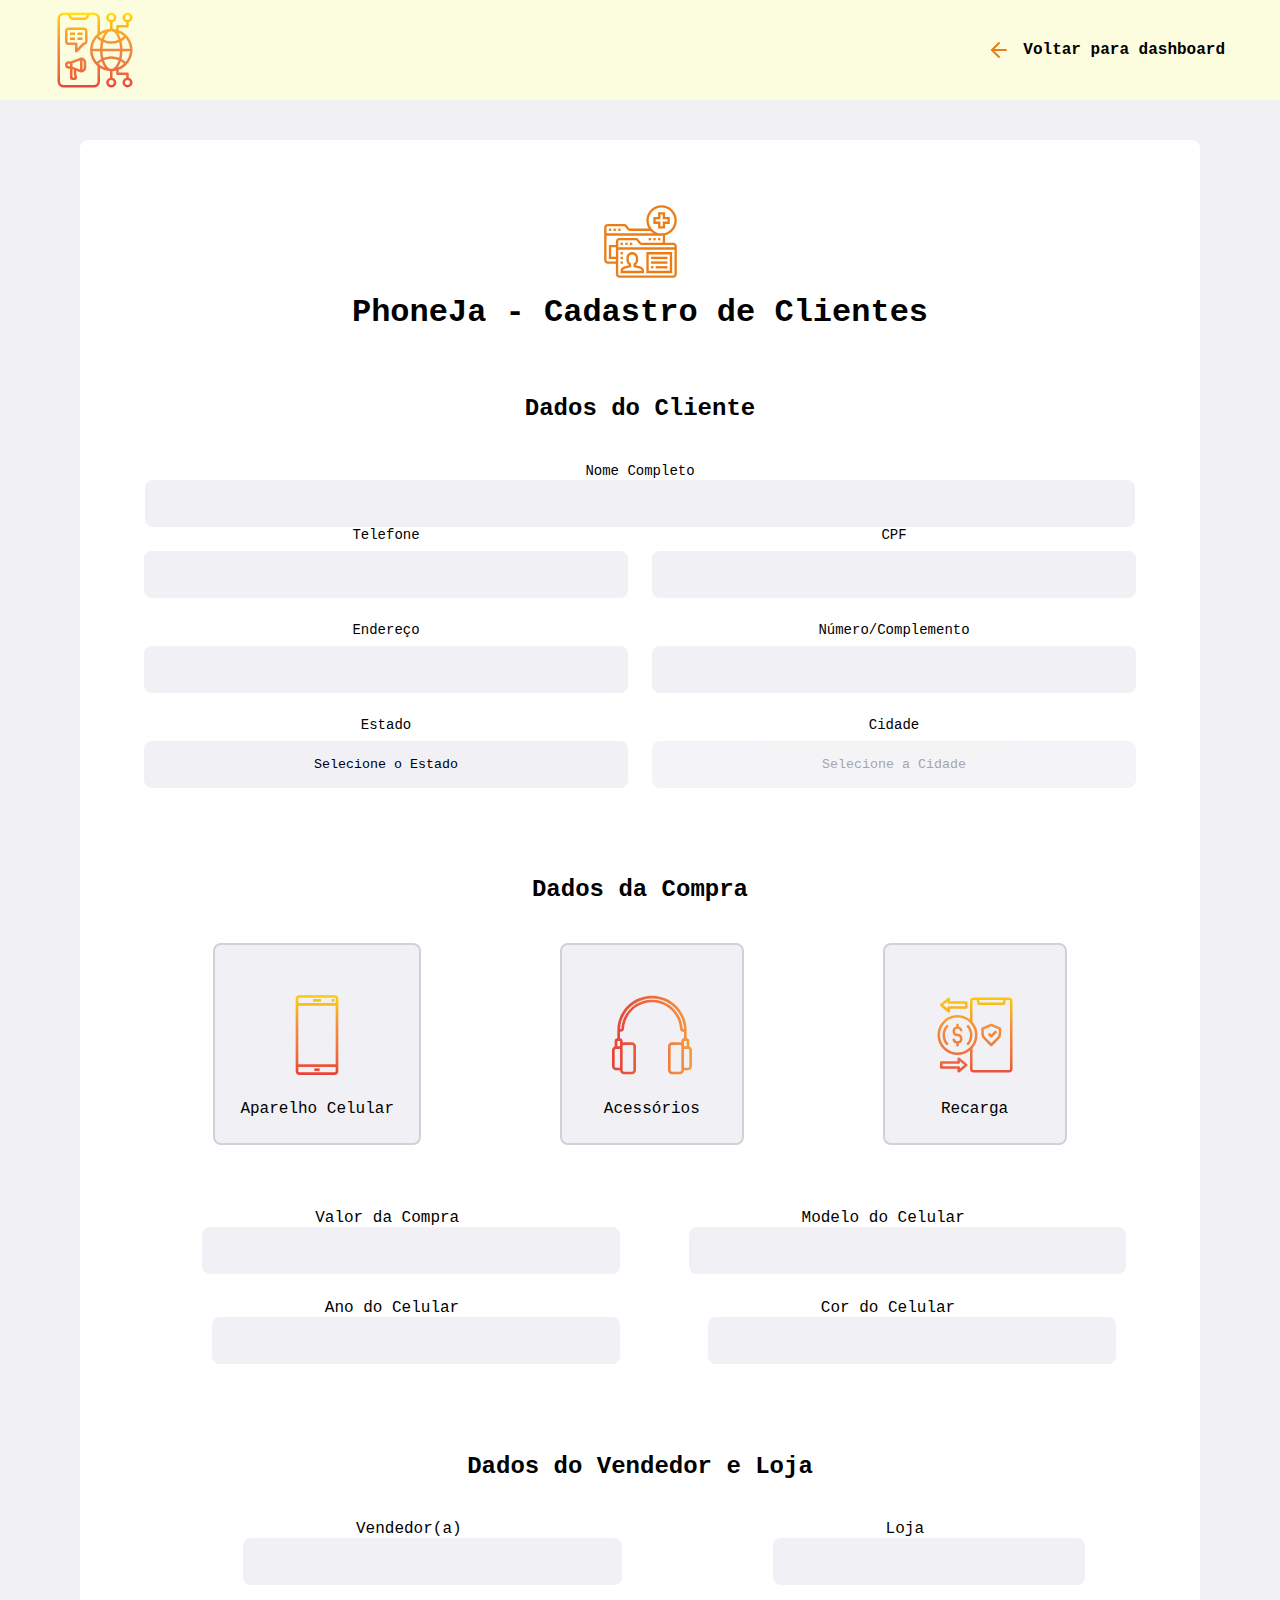
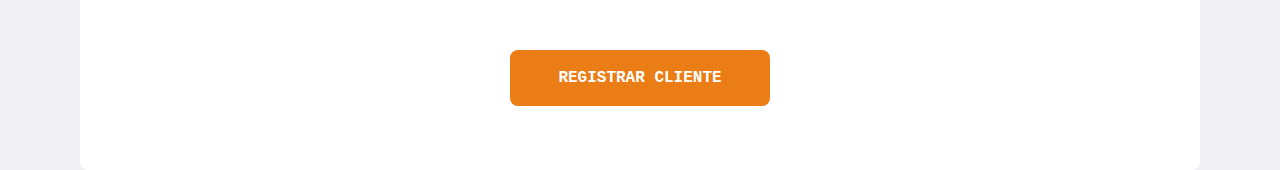
<file: src/views/cadastro.html>
<!DOCTYPE html>
<html lang="pt-br">

<head>
    <meta charset="UTF-8">
    <meta name="viewport" content="width=device-width, initial-scale=1.0">
    <title>Intranet PhoneJa - Cadastro de Clientes</title>
    <link rel="stylesheet" href="/public/styles/cadastro.css">
    

</head>

<body>
    <header>
        <img src="/public/assets/icones/logo.svg" alt="logomarca">
        <a href="dashboard.html"> <span></span> Voltar para dashboard</a>
    </header>

    <form>
        
        <img class="imgCadastro" src="/public/assets/icones/register.svg" alt="ícone de uma pasta de arquivo com uma silhueta humana">

        <h1> PhoneJa - Cadastro de Clientes</h1>

        <fieldset>
            <legend>
                <h2> Dados do Cliente</h2>
            </legend>

            <div class="nomeCompleto">
                <label for="nome">Nome Completo</label>
                <input type="text" name="nome" id="" required>
            </div>

            <div class="field-group">
                <div class="field">
                    <label for="tel">Telefone</label>
                    <input type="text" name="tel" >
                </div>

                <div class="field">
                    <label for="cpf">CPF</label>
                    <input type="text" name="cpf" >
                </div>
            </div>

            <div class="field-group">
                <div class="field">
                    <label for="end">Endereço</label>
                    <input type="text" name="end" >
                </div>

                <div class="field">
                    <label for="num">Número/Complemento</label>
                    <input type="text" name="num" >
                </div>
            </div>

            <div class="field-group">
                <div class="field">
                    <label for="estado">Estado</label>
                    <select name="estado" id="" >
                        <option value="">Selecione o Estado</option>
                    </select>

                    <input type="hidden" name="estadoh">
                </div>

                <div class="field">
                    <label for="cidade">Cidade</label>
                    <!-- disable não permite selecionar a cidade antes do estado-->
                    <select name="cidade" disabled >
                        <option value="">Selecione a Cidade</option>
                    </select>
                </div>
            </div>
        </fieldset>

        <fieldset>
            <legend>
                <h2> Dados da Compra</h2>
            </legend>

            <div class="itens-grid">
                <li data-id="Celular">
                    <img src="/public/assets/icones/phone-call.svg" alt="ícone de um aparelho celular"><span>Aparelho Celular</span>
                </li>

                <li data-id="Acessório">
                    <img src="/public/assets/icones/headphones.svg" alt="ícone de um fone de ouvido conectado a internet"><span>Acessórios</span>
                </li>

                <li data-id="Recarga">
                    <img src="/public/assets/icones/payment.svg" alt=" íicone de um celular com simbolo de dinheiro"><span>Recarga</span>
                </li>
            </div>
            <input type="hidden" name="itens">
        </fieldset>

        <fieldset>

            <div class="dadosCompra-grupo">
                <div>
                    <label for="valor"></label>Valor da Compra</label>
                    <input type="text" name="valor" id="valorCompra">
                </div>

                <div>
                    <label for="modelo"></label>Modelo do Celular</label>
                    <input type="text" name="modelo" id="modelo">
                </div>
            </div>

            <div class="dadosCompra-grupo">
                <div>
                    <label for="ano"></label>Ano do Celular</label>
                    <input type="text" name="ano" id="anoCelular">
                </div>

                <div>
                    <label for="cor"></label>Cor do Celular</label>
                    <input type="text" name="cor" id="corCelular">
                </div>
            </div>
        </fieldset>


        <fieldset>
            <legend>
                <h2> Dados do Vendedor e Loja</h2>
            </legend>

            <div class="dadosVendaLoja-grupo">
                <div>
                    <label for="vendedor"></label>Vendedor(a)</label>
                    <input type="text" name="vendedor" id="">
                </div>

                <div>
                    <label for="loja"></label>Loja</label>
                    <input type="text" name="loja" id="">
                </div>
            </div>
        </fieldset>

        <div>
            <button type="submit">REGISTRAR CLIENTE</button>
        </div>
    </form>



    <script src="/public/Javascript/script.js"></script>
</body>

</html>
</file>
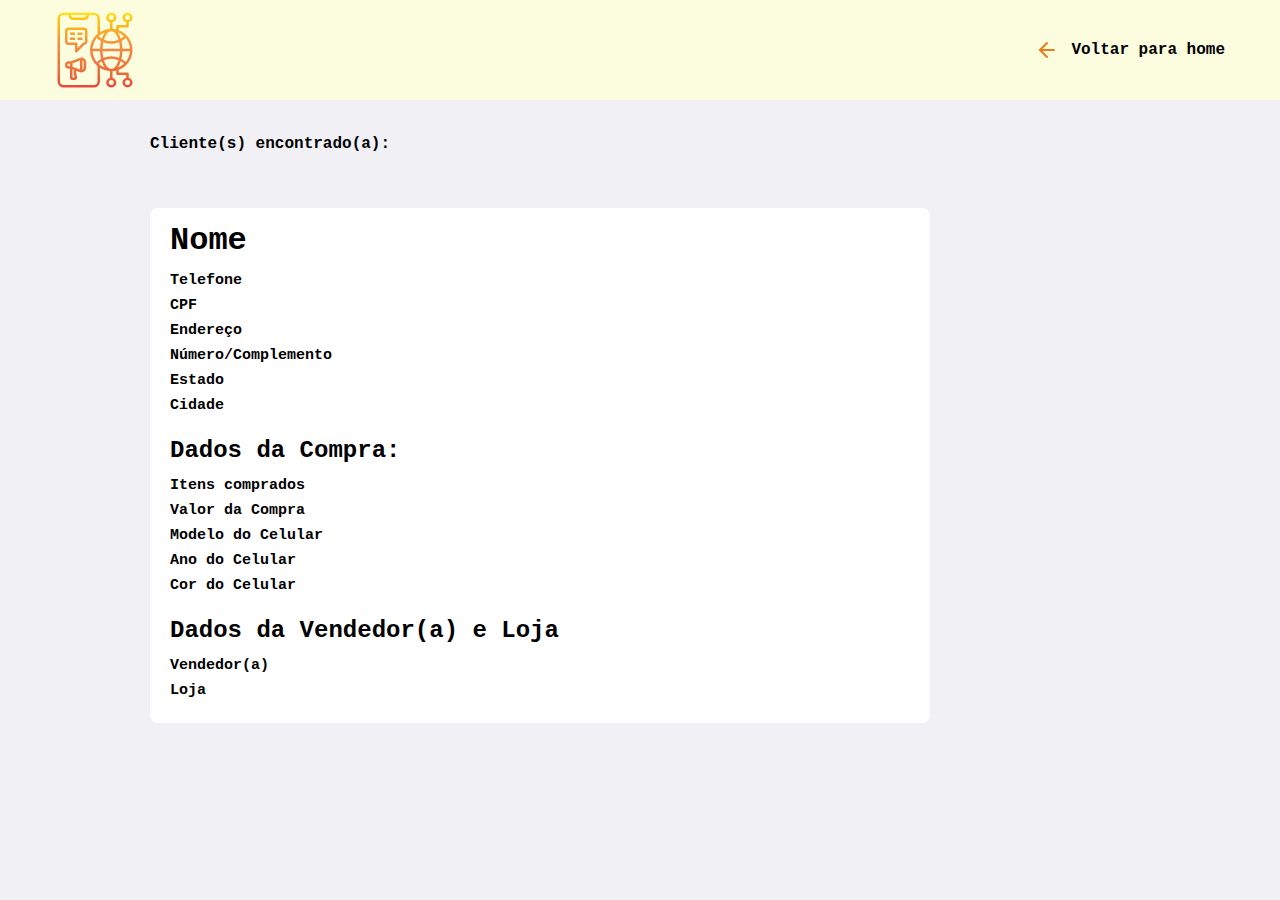
<file: src/views/clientes.html>
<!DOCTYPE html>
<html lang="pt-br">

<head>
    <meta charset="UTF-8">
    <meta name="viewport" content="width=device-width, initial-scale=1.0">
    <link rel="stylesheet" href="/public/styles/clientes.css">
    <title>PhoneJa - Clientes</title>
</head>

<body>
    <header>
        <img src="/public/assets/icones/logo.svg" alt="logomarca">
        <a href="home.html">
            <span></span>
            Voltar para home</a>
    </header>

    <main>
        <h4>
            Cliente(s) encontrado(a):</h4>

        <div class="cards">

            <div class="card">
                <h1>
                    Nome </h1>
                <h3>Telefone</h3>

                <h3>CPF</h3>

                <h3>Endereço</h3>

                <h3>Número/Complemento</h3>

                <h3>Estado</h3>

                <h3>Cidade</h3>

                <h2>
                    <strong>Dados da Compra:</strong>
                </h2>
                <h3>Itens comprados</h3>

                <h3>Valor da Compra</h3>

                <h3>Modelo do Celular</h3>

                <h3>Ano do Celular</h3>

                <h3>Cor do Celular</h3>

                <h2>
                    <strong>Dados da Vendedor(a) e Loja</strong>
                </h2>
                <h3>Vendedor(a)</h3>

                <h3>Loja</h3>

            </div>



        </div>



    </main>

</body>

</html>
</file>
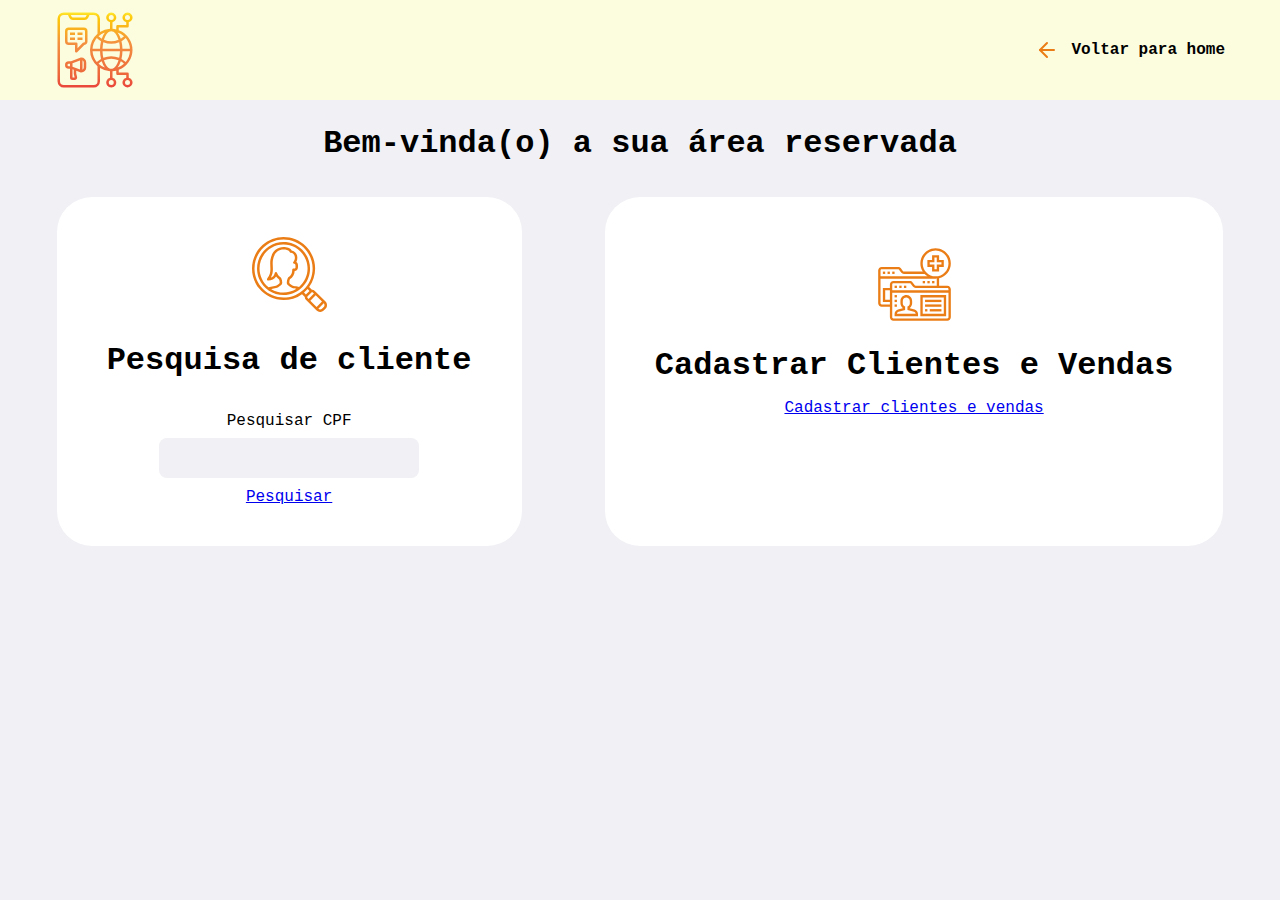
<file: src/views/dashboard.html>
<!DOCTYPE html>
<html lang="pt-br">
    <head>
        <meta charset="UTF-8">
        <meta name="viewport" content="width=device-width, initial-scale=1.0">
        <link rel="stylesheet" href="/public/styles/dashboard.css">
        <title>PhoneJA - dashboard</title>
    </head>
    <body>
        <header>
            <img src="/public/assets/icones/logo.svg" alt="logomarca">
            <a href="home.html">
                <span></span>
                Voltar para home</a>
        </header>

        <h1>Bem-vinda(o) a sua área reservada</h1>

        <main>
            <div class="container">
                <form>
                    <fieldset>
                        <legend>
                            <img src="/public/assets/icones/search_dash.svg" alt="logomarca">
                            <h1>Pesquisa de cliente</h1>
                        </legend>

                        <div>
                            <label for="name">Pesquisar CPF</label>
                            <span></span>
                            <input type="text" name="search" id="searchCpf">
                        </div>
                    </fieldset>
                    <a class="nv-btn" href="clientes.html">Pesquisar</a>
                </div>
            </form>

            <div class="register">
                <img class="imgCadastro" src="/public/assets/icones/register.svg" alt="ícone de uma pasta de arquivo com uma silhueta humana">
                <h1>Cadastrar Clientes e Vendas</h1> 
               
                <a href="cadastro.html">Cadastrar clientes e vendas</a>
            </div>
        </main>
    </body>
</html>
</file>
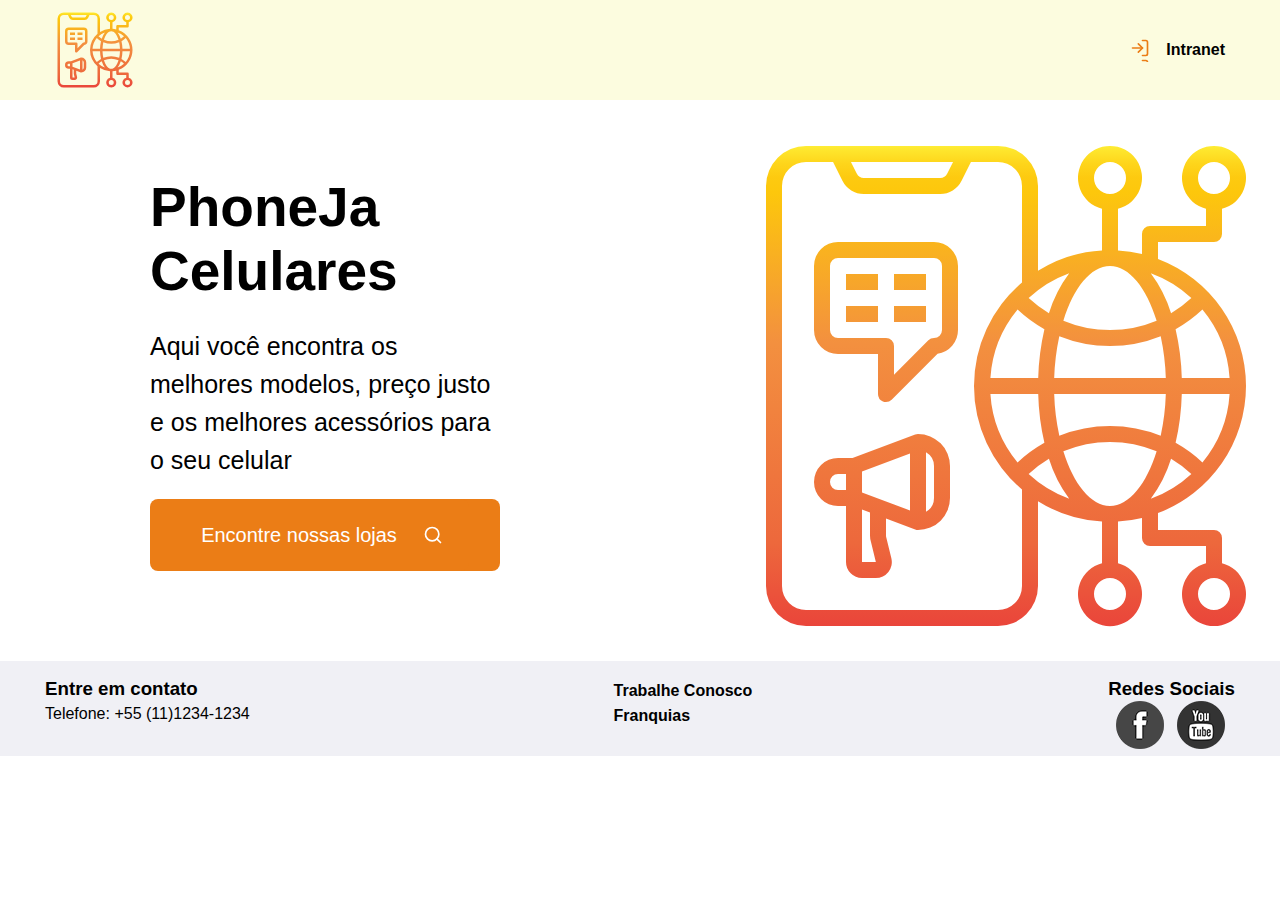
<file: src/views/home.html>
<!DOCTYPE html>
<html lang="pt-br">
    <head>
        <meta charset="UTF-8">
        <meta name="viewport" content="width=device-width, initial-scale=1.0">
        <link rel="stylesheet" href="/public/styles/home.css">
        <title>Loja PhoneJa</title>
    </head>
    <body>
        <header>
            <img src="/public/assets/icones/logo.svg" alt="logomarca">
            <a href="index.html">
                <span></span>
                Intranet</a>
        </header>

        <main>
            
                <div class="text">
                    <h1>PhoneJa Celulares</h1>
                    <p>Aqui você encontra os melhores modelos, preço justo e os melhores acessórios para o seu celular</p>
                    <button type="submit">Encontre nossas lojas
                        <span></span></button>
                </div>

            <div>
                <img src="/public/assets/icones/logo.svg" alt="logomarca">
            </div>
        </main>
        <footer>
            <div>
                <h3>Entre em contato</h3>
                <p class="p_footer">
                    Telefone: +55 (11)1234-1234</p>
            </div>
            <a href="#">
                <p>Trabalhe Conosco</p>
                <p>Franquias</p>
            </a>
            <div>
                <h3>Redes Sociais</h3>
                <a href="https://facebook.com" target="_blank"><img src="/public/assets/img/facebook.png" alt="ícone do facebook"></a>
                <a href="https://youtube.com" target="_blank"><img src="/public/assets/img/youtube.png" alt="ícone do youtube"></a>
            </div>
        </footer>

    </body>
</html>
</file>
<file: public/styles/cadastro.css>
* {
    margin: 0;
    padding: 0;
    text-align: center;
    font-family: 'Courier New', Courier, monospace;
    
}

body {
    background-color: #f0f0f5;
}

header {
    display: flex;
    justify-content: space-between;
    align-items: center;
    background: #fcfcdf;
    padding: 10px;
}

header img {
    width: 80px;
    height: 80px;
    margin-left: 45px;
    background: #fcfcdf;
}

header a {
   color: black;
    font-weight: bold;
    display: flex;
    align-items: center;
    margin-right: 45px;
    text-decoration: none;
    background: #fcfcdf;
}

header span {
    background-image: url("../assets/icones/arrow-left.svg");
    width: 20px;
    height: 20px;
    display: flex;
    margin-right: 16px;
    height: 24px;
    background-color: #fcfcdf;
}


form {
    background-color: white;
    margin: 40px 80px 0 80px;
    padding: 64px;
    border-radius: 8px;
    max-width: 730 px;
    box-sizing: border-box;
}

.imgCadastro {
    height: 75px;
    width: 75px;
}

form h1 {
    margin: 10px auto 30px auto;
}

form fieldset {
    margin-top: 64px;
    border: 0;
}

form legend {
    margin-bottom: 40px;
}

form legend h2 {
    font-size: 24px;
}

form .field {
    display: flex;
    flex-direction: column;
    flex: 1;
    margin-bottom: 24px;
}

form .field-group {
    display: flex;
}

.nomeCompleto input {
    width: 100%;
    max-width: 95%;
}

form input,
form select {
    border: 0;
    border-radius: 8px;
    background-color: #f0f0f5;
    padding: 16px 24px;
    font-size: 16 px;
}

form select {
    -webkit-appearance: none;
    -moz-appearance: none;
    appearance: none;
}

form label {
    font-size: 14px;
    margin-bottom: 8px;
    max-width: 700px;
}

form .field-group .field + .field {
    margin-left: 24px;
}

.itens-grid {
    display: flex;
    justify-content: space-around;
    align-items: center;
    list-style: none;
}
.itens-grid li {
    display: flex;
    flex-direction: column;
    border: 2px solid #d0d0d6;
    border-radius: 8px;
    background-color: #f0f0f5;
    padding: 25px;
    justify-content: center;
    cursor: pointer;
    align-items: center;
}

.itens-grid li img{
    width: 80px;
    height: 80px;
    padding: 25px;
}

.itens-grid li.selected {
    background-color: #d0d0d6;
    border: 2px solid #EB7D16;
}

.itens-grid li img,
.itens-grid li span {
    pointer-events: none;
}


.dadosCompra-grupo, 
.dadosVendaLoja-grupo {
    display: flex;
    margin-bottom: 25px;
    justify-content: space-around;
}

.dadosCompra-grupo input, 
.dadosVendaLoja-grupo input {
    width: 100%;
    max-width: 100vw;
}

button {
    background-color:#EB7D16;
    width: 260px;
    height: 56px;
    border-radius: 8px;
    color: white;
    font-weight: bold;
    font-size: 16px ;
    border: 0;
    margin-top: 40px;
    transition: background-color 400ms;
}


button:hover {
    opacity: 90%;
}
</file>
<file: public/styles/clientes.css>
*{
    margin: 0;
    padding: 0;
    font-family:'Courier New', Courier, monospace;
    
}
body {
    background-color: #f0f0f5;
}

header {
    display: flex;
    justify-content: space-between;
    align-items: center;
    background: #fcfcdf;
    padding: 10px;
}

header img {
    width: 80px;
    height: 80px;
    margin-left: 45px;
    background: #fcfcdf;
}

header a {
   color: black;
    font-weight: bold;
    display: flex;
    align-items: center;
    margin-right: 45px;
    text-decoration: none;
    background: #fcfcdf;
}

header span {
    background-image: url("../assets/icones/arrow-left.svg");
    width: 20px;
    height: 20px;
    display: flex;
    margin-right: 16px;
    height: 24px;
    background-color: #fcfcdf;
}

h4 {
    margin: 35px 0 35px 150px;
}

h1 {
    margin-bottom: 15px;
}

h3 {
    font-size: 15px;
}

h2{
    margin-top: 20px;
    margin-bottom: 10px;
}

.card {
    background-color: white;
    margin: 55px 350px 35px 150px;
    padding: 20px;
    line-height: 25px;
    border-radius: 8px;
}
</file>
<file: public/styles/dashboard.css>
* {
    text-align: center;
    font-family: 'Courier New', Courier, monospace;
    margin:0;
    padding:0;
}

body{
    background: #f0f0f5;
}

header {
    display: flex;
    justify-content: space-between;
    align-items: center;
    background: #fcfcdf;
    padding: 10px;
}

header img {
    width: 80px;
    height: 80px;
    margin-left: 45px;
    background: #fcfcdf;
}

header a {
   color: black;
    font-weight: bold;
    display: flex;
    align-items: center;
    margin-right: 45px;
    text-decoration: none;
    background: #fcfcdf;
}

header span {
    background-image: url("../assets/icones/arrow-left.svg");
    width: 20px;
    height: 20px;
    display: flex;
    margin-right: 16px;
    height: 24px;
    background-color: #fcfcdf;
}
h1 {
    margin: 25px auto 15px auto;
}

main {
    display:flex;
    justify-content: space-around;
}

.container{
    display: flex;
    align-items: center;
    flex-direction: column;
    background-color: white;
    border-radius: 35px;
    margin: 20px 50px 20px 50px;
    padding: 40px;
}

fieldset {
    padding: 10px;
    border: none;
    text-align: center;
}

form div {
    display: flex;
    align-items: center;
    flex-direction: column;
}

form img {
    height: 75px;
    width: 75px;
}

form label {
    padding: 8px;
}

form input {
    border: 0;
    border-radius: 8px;
    background-color: #f0f0f5;
    font-size: 16px;
    width: 260px;
    height: 40px;
}

form button {
    width: 260px;
    height: 56px;
    background-color: #EB7D16;
    border-radius: 8px;
    color: white;
    font-weight: bold;
    font-size: 16px ;
    border: 0;
    margin-top: 10px;
    transition: 400ms;
}

form button:hover {
    background-color: #f19c4c;
}

.register {
    display: flex;
    align-items: center;
    flex-direction: column;
    background-color: white;
    border-radius: 35px;
    margin: 20px 50px 20px 20px;
    padding: 50px;
}

.imgCadastro {
    height: 75px;
    width: 75px;
}

button {
    width: 260px;
    height: 56px;
    background-color: #EB7D16;
    border-radius: 8px;
    color: white;
    font-weight: bold;
    font-size: 16px ;
    border: 0;
    margin-top: 40px;
    transition: 400ms;
}

button:hover {
    opacity: 90%;
}
</file>
<file: public/styles/home.css>
* {
    margin:0;
    padding:0;
    font-family: Roboto, sans-serif;
}

header {
    display: flex;
    justify-content: space-between;
    align-items: center;
    background: #fcfcdf;
    padding: 10px;
}

header img {
    width: 80px;
    height: 80px;
    margin-left: 45px;
    background: #fcfcdf;
}

header a {
   color: black;
    font-weight: bold;
    display: flex;
    align-items: center;
    margin-right: 45px;
    text-decoration: none;
    background: #fcfcdf;
}

header span {
    background-image: url("../assets/icones/log-in.svg");
    width: 20px;
    height: 20px;
    display: flex;
    margin-right: 16px;
    height: 24px;
}

main {
    display:flex;
    justify-content: space-between;
    background: white;
}
main .text {
    display:flex;
    flex-direction: column;
    justify-content: center;
}

main h1 {
    font-size: 55px;
    margin:0 0 0 150px;
    
}

main p {
    font-size: 25px;
    line-height: 38px;
    margin:24px 0 0 150px;
    font-family: Roboto, sans-serif;

}

main img {
    margin: 30px 150px 0 250px;
}

main button{
    background: #EB7D16;
    width: 350px;
    height: 72px;
    border-radius: 8px;
    border: none;
    margin:20px 0 0 150px;
    display: flex;
    align-items: center;
    justify-content: center;
    color: white;
    font-size: 20px;
    padding-left: 20px;
    transition: 400ms;
    cursor: pointer;
}

main button:hover {
    opacity: 90%;
}

main button span {
    width: 72px;
    height: 72px;
    background-color: #EB7D16;
    border-top-right-radius: 8px;
    border-bottom-right-radius: 8px;
    display: flex;
    align-items: center;
    justify-content: center;
}

main button span::after {
    content:"";
    background-image: url("../assets/icones/search.svg");
    width: 20px;
    height: 20px;
}

footer {
   padding: 15px 45px 0 45px;
    display: flex;
    justify-content: space-between;
    background-color:#f0f0f5;
    margin-top: 15px;
    margin-bottom: 2px;
    line-height: 25px;
}

footer a {
    text-decoration: none;
    color: black;
    font-weight: 700;
    margin-left: 8px;
    margin-top: 2px;

}
</file>
